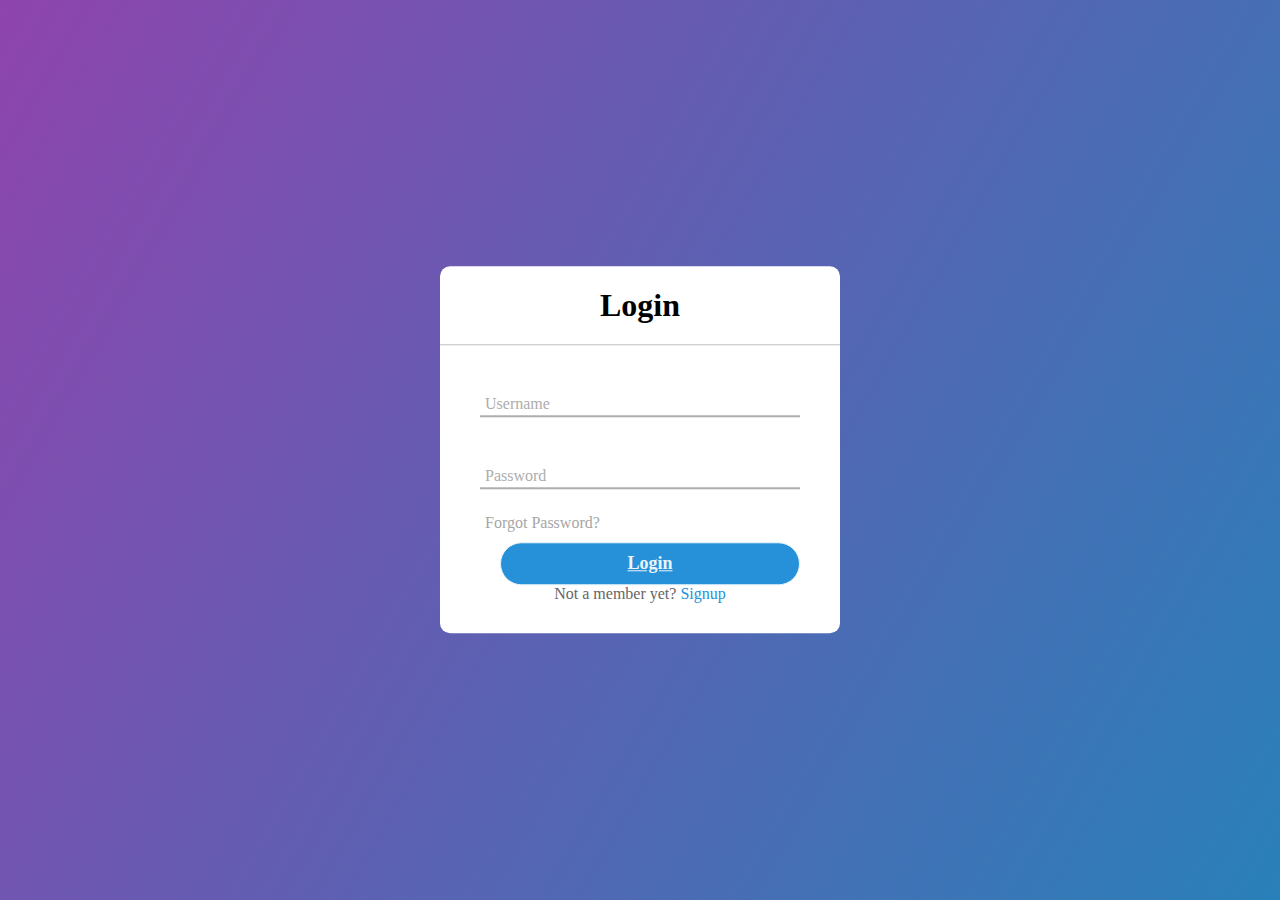
<file: index.html>
<!DOCTYPE html>

<html>
    <head>
        <title>Login Screen</title>
        <meta charset="UTF-8">
        <meta name="viewport" content="width=device-width, initial-scale=1.0">
        <link rel="stylesheet" href="style2.css">
    </head>
    <body>
        <div class="center">
            <h1>Login </h1>
                <form method="post">
                <div class="txt_field">
                <input type="text" required>
                <label>Username </label>
                </div>
                
                <div class="txt_field">
                <input type="password" required>
                <label>Password </label>
                </div>
                <div class="pass">Forgot Password?</div>
                <a href="home.html" button class="login" style="text-align:center;"> Login </button></a>
                <div class="signup_link">
                    Not a member yet? <a href="signup.html">Signup</a>
                </div>
            </form>
        </div>
    </body>
</html>
</file>
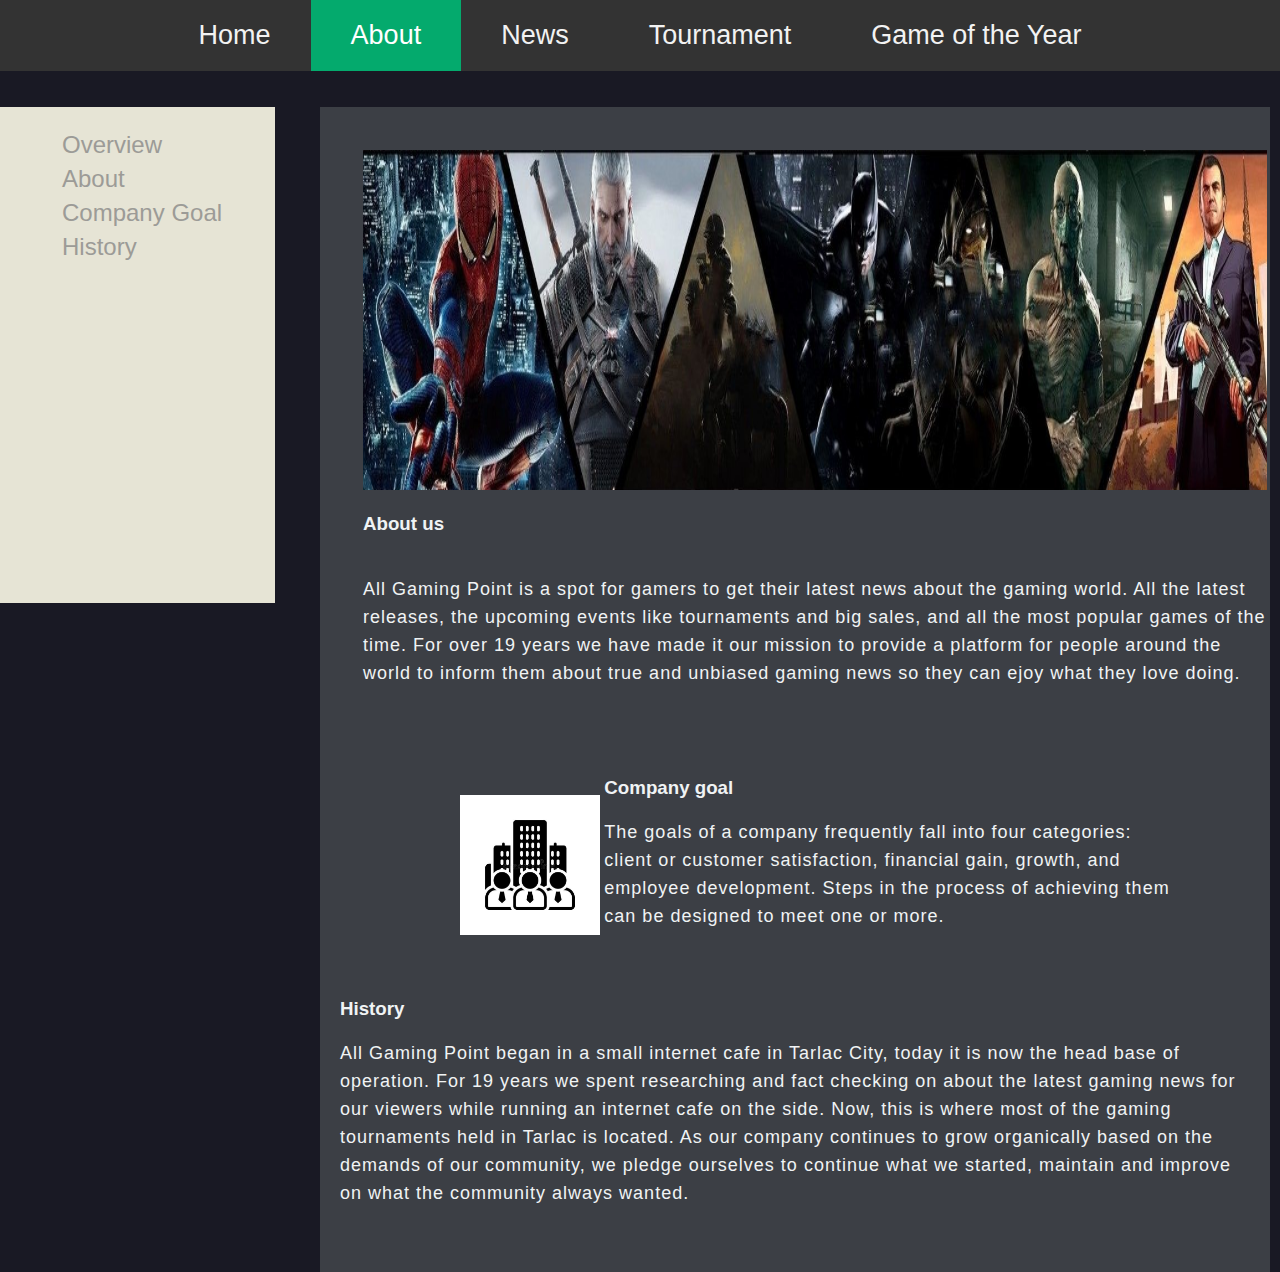
<file: about.html>
<!DOCTYPE html>
<html>
<head>
	<meta charset="utf-8">
	<meta name="viewport" content="width=device-width, initial-scale=1">
	<title></title>
	<script src="scripts.js"></script>
	<link rel="stylesheet" type="text/css" href="styles.css"/>
</head>
<body>
	<div class="topnav">
		<a href="home.html">Home</a>
		<a class="active" href="about.html">About</a>
		<a href="news.html">News</a>
		<a href="tournament.html">Tournament</a>
		<a href="gameoftheyear.html">Game of the Year</a>
	</div>
	<br/><br/>

				
			<div class="table1">
				<table>
					<tr><td><button onclick="btnallproducts()">Overview</button></td></tr>
					<tr><td><button onclick="btnbread()">About</button></td></tr>
					<tr><td><button onclick="btncakes()">Company Goal</button></td></tr>
					<tr><td><button onclick="btnnoodles()">History</button></td></tr>
				</table>
				</br>
			</div>
		<div class="sidecontent">	
			<div class="introduction" id="div1">
				<table>
					<tr><td><img src="resources/about/about.jpg" alt="SuperBackground"></td></tr>
					<tr><td><h3>About us</h3></td></tr>
					<tr><td><p>All Gaming Point is a spot for gamers to get their latest news about the gaming world. All the latest releases, the upcoming events like tournaments and big sales, and all the most popular games of the time. For over 19 years we have made it our mission to provide a platform for people around the world to inform them about true and unbiased gaming news so they can ejoy what they love doing.</p></td></tr>
				</table>			
			</div>
			<div class="goalsAndVission" id="div2">
				<table>
					<tr>
						<td>
							<img src="resources/about/goal.jpg" alt="SuperBackground">
						</td>
						<td><h3>Company goal</h3>
							<p>The goals of a company frequently fall into four categories:<br/>
							 client or customer satisfaction, financial gain, growth, and <br/>
							 employee development. Steps in the process of achieving them <br/>
							 can be designed to meet one or more.</p>
						


						</td>
					</tr>
				</table>

			</div>
			<div class="history" id="div3">
				<tr><td><h3>History</h3></td></tr>
				<tr><td><p>All Gaming Point began in a small internet cafe in Tarlac City, today it is now the head base of operation. For 19 years we spent researching and fact checking on about the latest gaming news for our viewers while running an internet cafe on the side. Now, this is where most of the gaming tournaments held in Tarlac is located. As our company continues to grow organically based on the demands of our community, we pledge ourselves to continue what we started, maintain and improve on what the community always wanted.</p></td></tr>

			</div>
		</div>


</body>
</html>
</file>
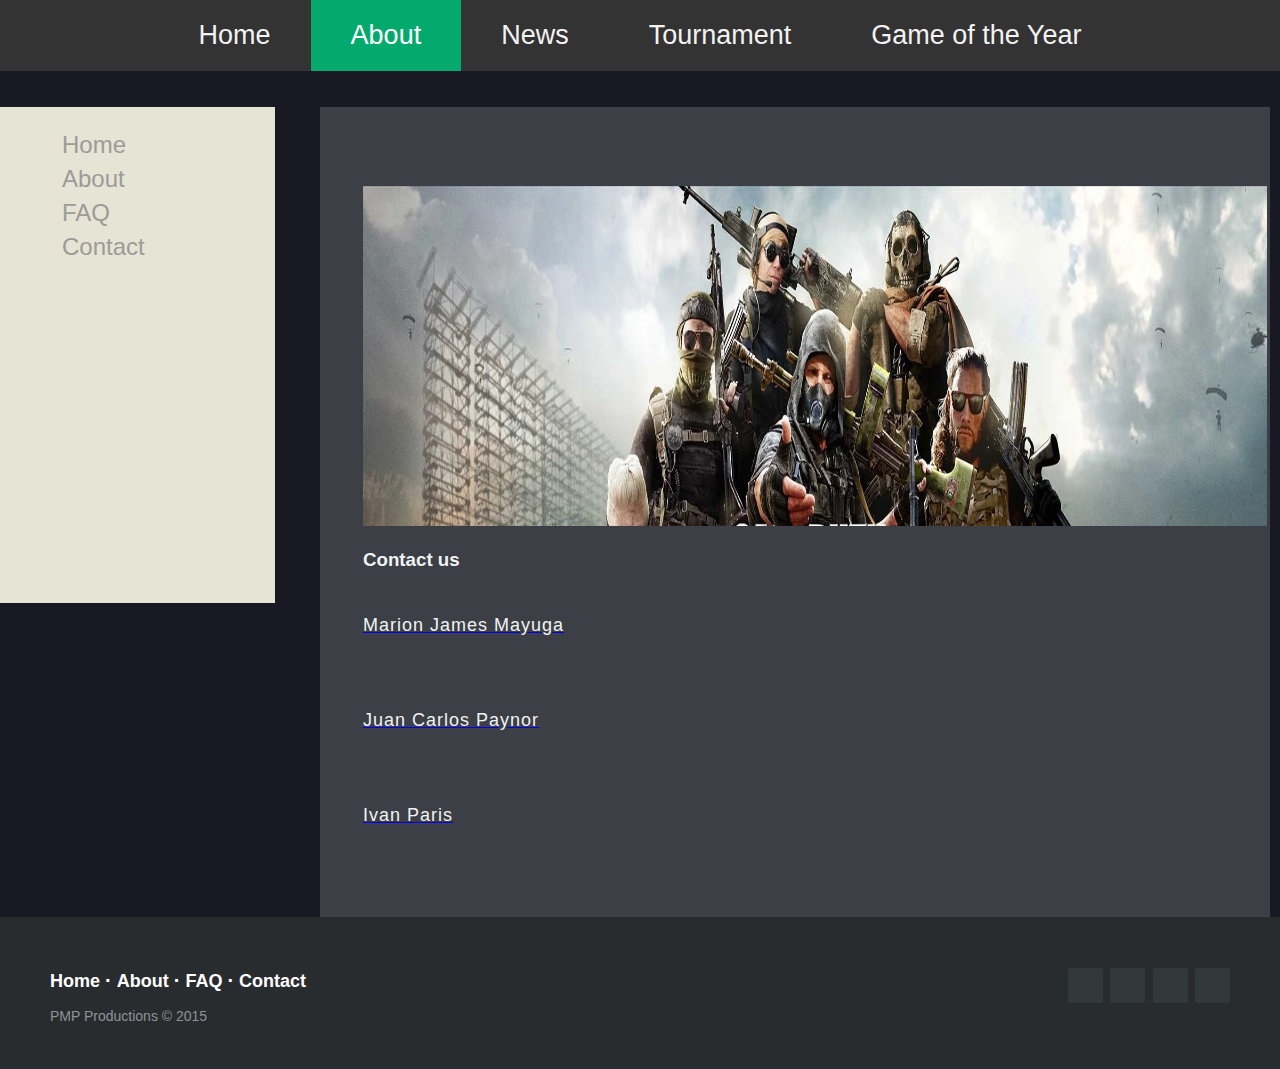
<file: contact.html>
<!DOCTYPE html>
<html>
<head>
	<meta charset="utf-8">
	<meta name="viewport" content="width=device-width, initial-scale=1">
	<title></title>
	<script src="scripts.js"></script>
	<link rel="stylesheet" type="text/css" href="styles.css"/>
</head>
<body>
	<div class="topnav">
		<a href="home.html">Home</a>
		<a class="active" href="about.html">About</a>
		<a href="news.html">News</a>
		<a href="tournament.html">Tournament</a>
		<a href="gameoftheyear.html">Game of the Year</a>
	</div>
	<br/><br/>

				
			<div class="table1">
				<table>
					<tr><td><a href="home.html"><button>Home</button></a></td></tr>
					<tr><td><a href="about.html"><button>About</button></a></td></tr>
					<tr><td><a href="FAQ.html"><button>FAQ</button></a></td></tr>
					<tr><td><a href="contact.html"><button>Contact</button></a></td></tr>
				</table>
				</br>
			</div>
		<div class="sidecontent">	
			<div class="introduction" id="div1">
				<table>
					<tr><td><img src="resources/about/contact.jpg" alt="SuperBackground"></td></tr>
					<tr><td><h3>Contact us</h3></td></tr>

				<tr><td><a href="https://www.facebook.com/mar.mygs.7"><p>Marion James Mayuga</p></tr></td></a>
				<br>

				<tr><td><a href="https://www.facebook.com/juancarlos.paynor.7"><p>Juan Carlos Paynor</p></tr></td></a>
				<br>
				<tr><td><a href="https://www.facebook.com/jovan2628"><p>Ivan Paris</p></tr></td></a>
	
					

				</table>			
			</div>
			
				</table>

			</div>
			
<footer class="footer-distributed">

			<div class="footer-right">

				<a href="#"><i class="fa fa-facebook"></i></a>
				<a href="#"><i class="fa fa-twitter"></i></a>
				<a href="#"><i class="fa fa-linkedin"></i></a>
				<a href="#"><i class="fa fa-github"></i></a>

			</div>

			<div class="footer-left">

				<p class="footer-links">
					<a class="link-1" href="home.html">Home</a>

					<a href="about.html">About</a>

					<a href="FAQ.html">FAQ</a>

					<a href="contact.html">Contact</a>
				</p>

				<p>PMP Productions &copy; 2015</p>
			</div>

		</footer>

</body>
</html>
</file>
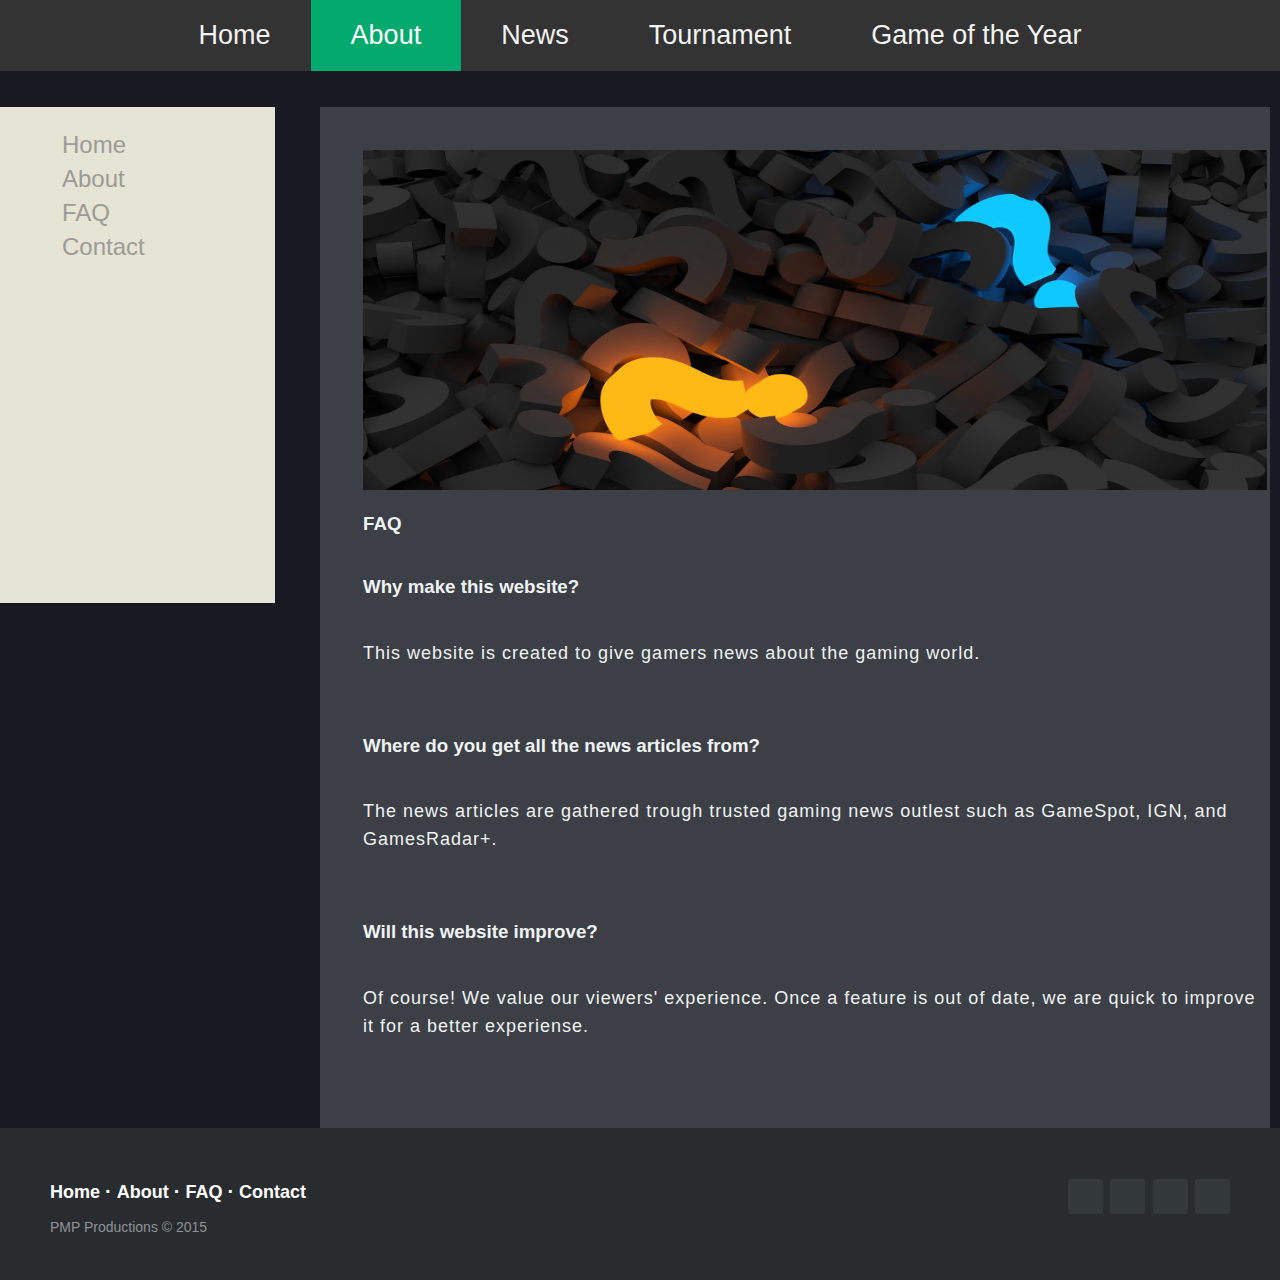
<file: FAQ.html>
<!DOCTYPE html>
<html>
<head>
	<meta charset="utf-8">
	<meta name="viewport" content="width=device-width, initial-scale=1">
	<title></title>
	<script src="scripts.js"></script>
	<link rel="stylesheet" type="text/css" href="styles.css"/>
</head>
<body>
	<div class="topnav">
		<a href="index.html">Home</a>
		<a class="active" href="about.html">About</a>
		<a href="news.html">News</a>
		<a href="tournament.html">Tournament</a>
		<a href="gameoftheyear.html">Game of the Year</a>
	</div>
	<br/><br/>

				
			<div class="table1">
				<table>
					<tr><td><a href="index.html"><button>Home</button></a></td></tr>
					<tr><td><a href="about.html"><button>About</button></a></td></tr>
					<tr><td><a href="FAQ.html"><button>FAQ</button></a></td></tr>
					<tr><td><a href="contact.html"><button>Contact</button></a></td></tr>
				</table>
				</br>
			</div>
		<div class="sidecontent">	
			<div class="introduction" id="div1">
				<table>
					<tr><td><img src="resources/about/faq.jpg" alt="SuperBackground"></td></tr>
					<tr><td><h3>FAQ</h3></td></tr>

					<tr><td><h3>Why make this website?</h3></td></tr>
	
					<tr><td><p>This website is created to give gamers news about the gaming world.</p></td></tr>

					<tr><td><h3>Where do you get all the news articles from?</h3></td></tr>
	
					<tr><td><p>The news articles are gathered trough trusted gaming news outlest such as GameSpot, IGN, and GamesRadar+. </p></td></tr>

					<tr><td><h3>Will this website improve?</h3></td></tr>
	
					<tr><td><p>Of course! We value our viewers' experience. Once a feature is out of date, we are quick to improve it for a better experiense.</p></td></tr>

					

				</table>			
			</div>
			
				</table>

			</div>
			
<footer class="footer-distributed">

			<div class="footer-right">

				<a href="#"><i class="fa fa-facebook"></i></a>
				<a href="#"><i class="fa fa-twitter"></i></a>
				<a href="#"><i class="fa fa-linkedin"></i></a>
				<a href="#"><i class="fa fa-github"></i></a>

			</div>

			<div class="footer-left">

				<p class="footer-links">
					
					<a class="link-1" href="index.html">Home</a>

					<a href="about.html">About</a>

					<a href="FAQ.html">FAQ</a>

					<a href="contact.html">Contact</a>
				</p>

				<p>PMP Productions &copy; 2015</p>
			</div>

		</footer>

</body>
</html>
</file>
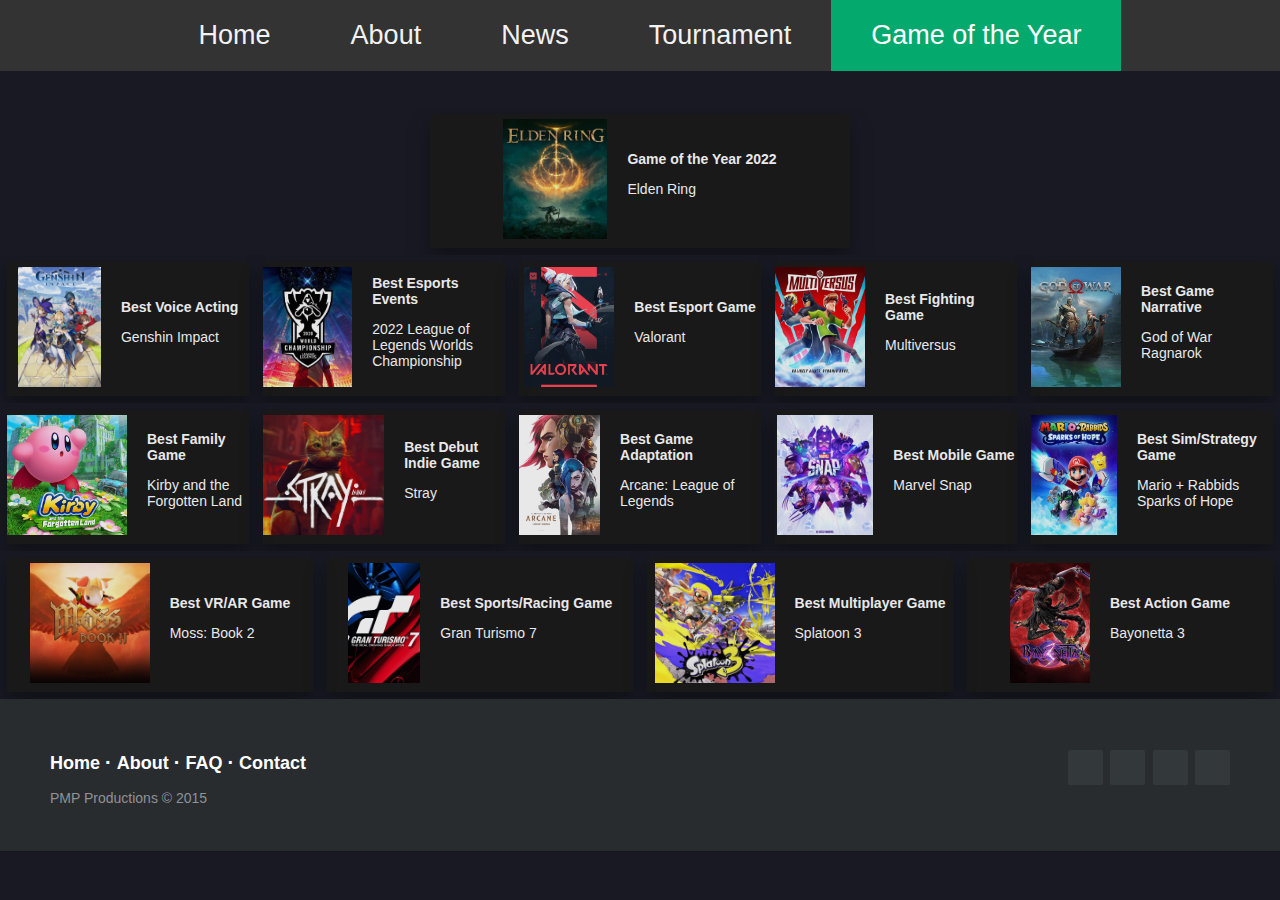
<file: gameoftheyear.html>
<!DOCTYPE html>
<html>
<head>
	<meta charset="utf-8">
	<meta name="viewport" content="width=device-width, initial-scale=1">
	<title></title>
	<script src="scripts.js"></script>
	<link rel="stylesheet" type="text/css" href="styles.css"/>
</head>
<body>
	<div class="topnav">
		<a href="home.html">Home</a>
		<a href="about.html">About</a>
		<a href="news.html">News</a>
		<a href="tournament.html">Tournament</a>
		<a class="active" href="gameoftheyear.html">Game of the Year</a>
	</div>
	<br/><br/>
	<div class="grid-container"> 
		<div class="grid-news-item">
			<a href="https://en.bandainamcoent.eu/elden-ring/elden-ring"> <img src="resources/game of the year/Elden Ring.jpg" alt="SuperBackground"></a>
			<div class="newstext">
				<b>Game of the Year 2022</b>
				<p>Elden Ring</p>
			</div>
		</div>
		
	</div>
        
        <div class="grid-container">
            <div class="grid-news-item">
			<a href="https://genshin.hoyoverse.com/en/"><img src="resources/game of the year/Genshin Impact.jpg" alt="SuperBackground"></a>
			<div class="newstext">
				<b>Best Voice Acting</b>
				<p>Genshin Impact</p>
			</div>
		</div>
		<div class="grid-news-item">
			<a href="https://www.leagueoflegends.com/en-us/news/tags/worlds2022/"><img src="resources/game of the year/worlds.jpg" alt="SuperBackground"></a>
			<div class="newstext">
				<b>Best Esports Events</b>
				<p>2022 League of Legends Worlds Championship</p>
			</div>
		</div>
		<div class="grid-news-item">
			<a href="https://playvalorant.com/en-us/"><img src="resources/game of the year/valorant.png" alt="SuperBackground"></a>
			<div class="newstext">
				<b>Best Esport Game</b>
				<p>Valorant</p>
			</div>
		</div>
                <div class="grid-news-item">
			<a href="https://multiversus.com/en"><img src="resources/game of the year/Multiversus.jpg" alt="SuperBackground"></a>
			<div class="newstext">
				<b>Best Fighting Game</b>
				<p>Multiversus</p>
			</div>
		</div>
                <div class="grid-news-item">
			<a href="https://www.playstation.com/en-ph/games/god-of-war-ragnarok/"><img src="resources/game of the year/Ragnarok.jpg" alt="SuperBackground">
			<div class="newstext"></a>
				<b>Best Game Narrative</b>
				<p>God of War Ragnarok</p>
			</div>
		</div>

        </div>

        <div class="grid-container">
            <div class="grid-news-item">
			<a href="https://kirbyandtheforgottenland.nintendo.com/"><img src="resources/game of the year/kirby.jpg" alt="SuperBackground"></a>
			<div class="newstext">
				<b>Best Family Game</b>
				<p>Kirby and the Forgotten Land</p>
			</div>
		</div>
                <div class="grid-news-item">
			<a href="https://stray.game/"><img src="resources/game of the year/Stray.jpg" alt="SuperBackground"></a>
			<div class="newstext">
				<b>Best Debut Indie Game</b>
				<p>Stray</p>
			</div>
		</div>
                <div class="grid-news-item">
			<a href="https://arcane.com/en-sg/"><img src="resources/game of the year/Arcane.jpg" alt="SuperBackground"></a>
			<div class="newstext">
				<b>Best Game Adaptation</b>
				<p>Arcane: League of Legends</p>
			</div>
		</div>
            
                <div class="grid-news-item">
			<a href="https://www.marvelsnap.com/"><img src="resources/game of the year/Marvel Snap.png" alt="SuperBackground"></a>
			<div class="newstext">
				<b>Best Mobile Game</b>
				<p>Marvel Snap</p>
			</div>
		</div>
                <div class="grid-news-item">
			<a href="https://www.ubisoft.com/en-gb/game/mario-rabbids/sparks-of-hope"><img src="resources/game of the year/Mario.jpg" alt="SuperBackground"></a>
			<div class="newstext">
				<b>Best Sim/Strategy Game</b>
				<p>Mario + Rabbids Sparks of Hope</p>
			</div>
                </div>
    </div>

        <div class="grid-container">

                <div class="grid-news-item">
			<a href="https://www.polyarcgames.com/"><img src="resources/game of the year/Moss Book 2.jpg" alt="SuperBackground">
			<div class="newstext"></a>
				<b>Best VR/AR Game</b>
				<p>Moss: Book 2</p>
			</div>
		</div>
                <div class="grid-news-item">
			<a href="https://www.gran-turismo.com/us/"><img src="resources/game of the year/Gran Turismo 7.jpg" alt="SuperBackground"></a>
			<div class="newstext">
				<b>Best Sports/Racing Game</b>
				<p>Gran Turismo 7</p>
			</div>
		</div>
            
                <div class="grid-news-item">
			<a href="https://splatoon.nintendo.com/"><img src="resources/game of the year/Splatoon.jpg" alt="SuperBackground"></a>
			<div class="newstext"> 
				<b>Best Multiplayer Game</b>
				<p>Splatoon 3</p>
			</div>
		</div>
                <div class="grid-news-item">
			<a href="https://www.platinumgames.com/"><img src="resources/game of the year/Bayonetta.jpg" alt="SuperBackground"></a>
			<div class="newstext">
				<b>Best Action Game</b>
				<p>Bayonetta 3</p>
			</div>
		</div>
    </div>




	<footer class="footer-distributed">

			<div class="footer-right">

				<a href="#"><i class="fa fa-facebook"></i></a>
				<a href="#"><i class="fa fa-twitter"></i></a>
				<a href="#"><i class="fa fa-linkedin"></i></a>
				<a href="#"><i class="fa fa-github"></i></a>

			</div>

			<div class="footer-left">

				<p class="footer-links">
					<a class="link-1" href="home.html">Home</a>
	
					<a href="about.html">About</a>

					<a href="FAQ.html">FAQ</a>

					<a href="contact.html">Contact</a>
				</p>

				<p>PMP Productions &copy; 2015</p>
			</div>

		</footer>
</body>
</html>
</file>
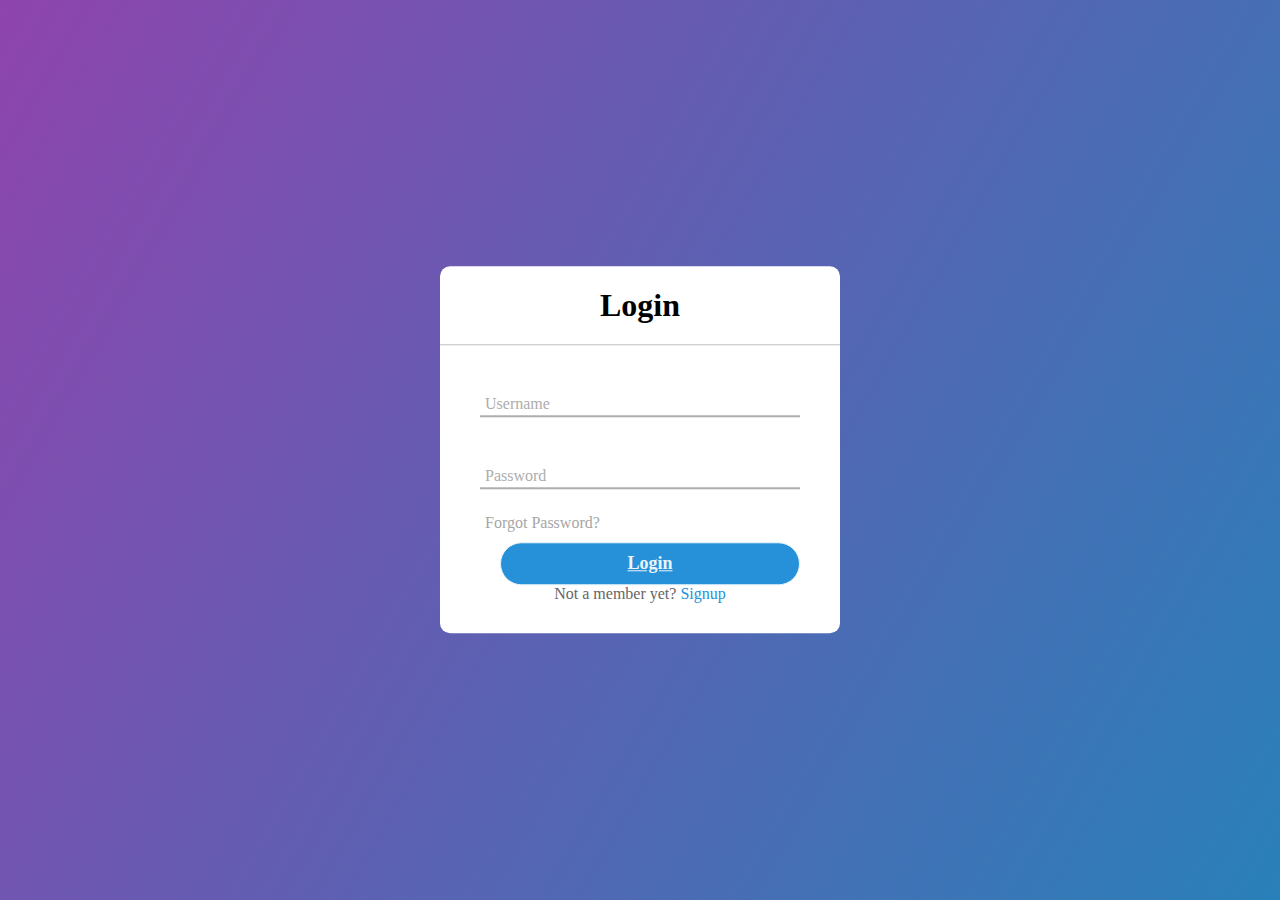
<file: login.html>
<!DOCTYPE html>

<html>
    <head>
        <title>Login Screen</title>
        <meta charset="UTF-8">
        <meta name="viewport" content="width=device-width, initial-scale=1.0">
        <link rel="stylesheet" href="style2.css">
    </head>
    <body>
        <div class="center">
            <h1>Login </h1>
                <form method="post">
                <div class="txt_field">
                <input type="text" required>
                <label>Username </label>
                </div>
                
                <div class="txt_field">
                <input type="password" required>
                <label>Password </label>
                </div>
                <div class="pass">Forgot Password?</div>
                <a href="index.html" button class="login" style="text-align:center;"> Login </button></a>
                <div class="signup_link">
                    Not a member yet? <a href="signup.html">Signup</a>
                </div>
            </form>
        </div>
    </body>
</html>
</file>
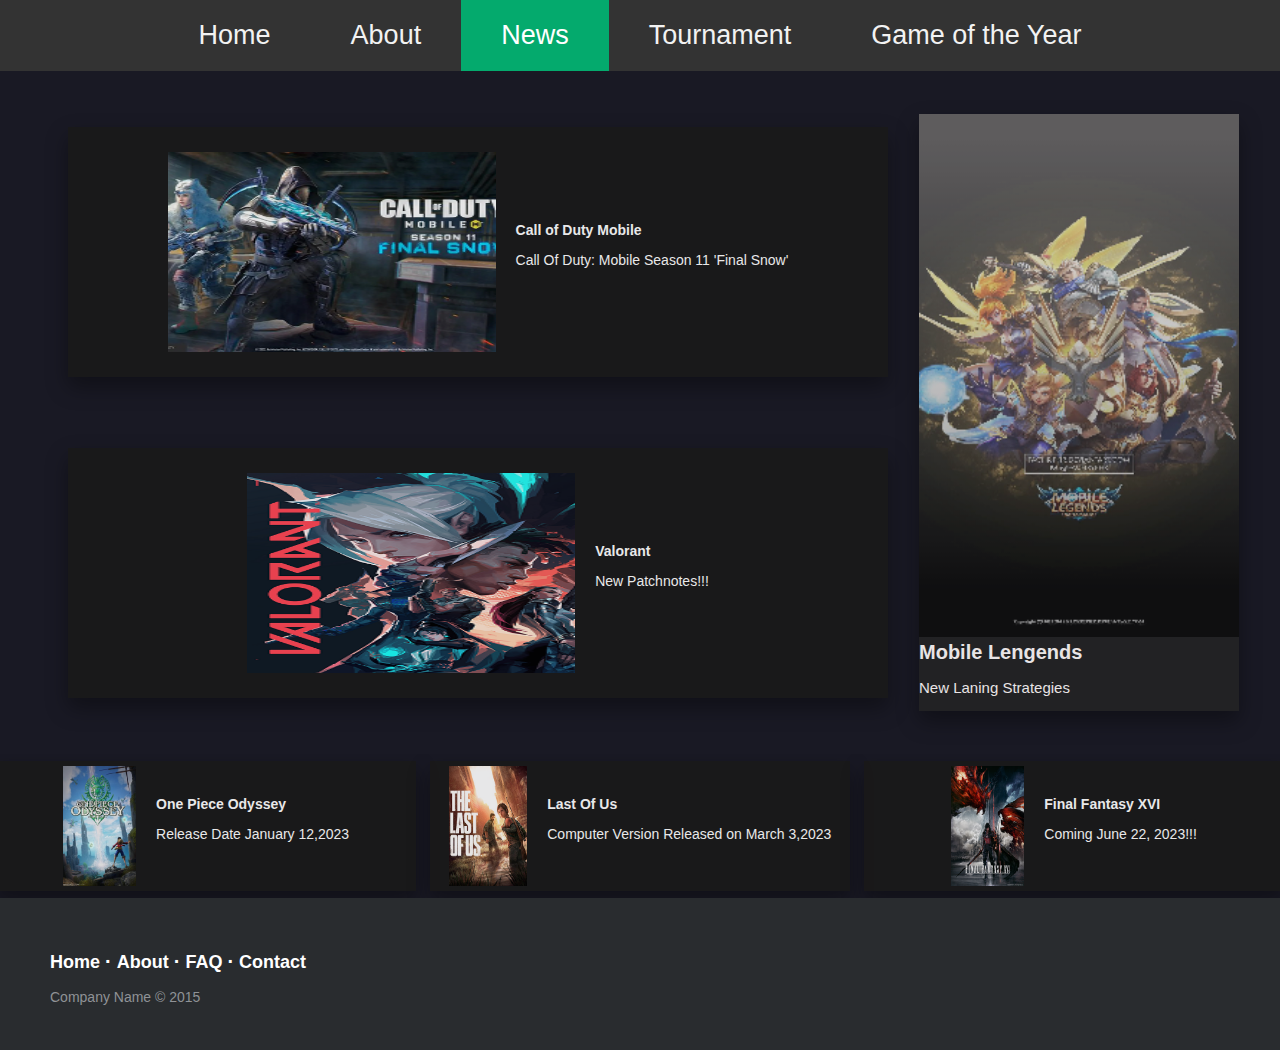
<file: news.html>
<!DOCTYPE html>
<html>
<head>
	<meta charset="utf-8">
	<meta name="viewport" content="width=device-width, initial-scale=1">
	<title></title>
	<script src="scripts.js"></script>
	<link rel="stylesheet" type="text/css" href="styles.css"/>
</head>
<body>
	<div class="topnav">
		<a href="home.html">Home</a>
		<a href="about.html">About</a>
		<a class="active" href="news.html">News</a>
		<a href="tournament.html">Tournament</a>
		<a href="gameoftheyear.html">Game of the Year</a>
	</div>
	<table>
		<tr>
			<td>
				<a href="https://www.republicworld.com/technology-news/gaming/call-of-duty-mobile-season-11-final-snow-releasing-on-this-date-heres-what-to-expect.html">
				<div class="grid-news2-item">
				<img src="resources/homepage/x.png" alt="SuperBackground">
					<div class="newstext">
						<b>Call of Duty Mobile</b>
						<p>Call Of Duty: Mobile Season 11 'Final Snow'</p>
					</div>
				</div>
				</a>
			</td>
			<td rowspan="2">
				<a href="https://www.youtube.com/watch?v=I3DFYNZ2UDk">
				<div class="grid-item">
					<img src="resources/homepage/ML2.png" alt="SuperBackground">
					<b>Mobile Lengends</b>
					<p>New Laning Strategies</p>
				</div>
			</a>
			</td>
		</tr>
		<tr>
			<td>
				<a href="https://playvalorant.com/en-gb/news/game-updates/valorant-patch-notes-4-04/">
				<div class="grid-news2-item">
				<img src="resources/homepage/Valo1.png" alt="SuperBackground">
					<div class="newstext">
						<b>Valorant</b>
						<p>New Patchnotes!!!</p>
					</div>
				</div>
			</a>
			</td>
		</tr>
	</table>

	<div class="grid-container">
		<a href="https://www.bandainamcoent.com/games/one-piece-odyssey">
		<div class="grid-news-item">
			<img src="resources/homepage/OP.png" alt="SuperBackground">
			<div class="newstext">
				<b>One Piece Odyssey</b>
				<p>Release Date January 12,2023</p>
			</div>
		</div>
		</a>
		<a href="https://www.gematsu.com/2022/06/the-last-of-us-part-i-announced-for-ps5-pc">
		<div class="grid-news-item">
			<img src="resources/homepage/Last.png" alt="SuperBackground">
			<div class="newstext">
				<b>Last Of Us</b>
				<p>Computer Version Released on March 3,2023</p>
			</div>
		</div>
	</a>
	<a href="https://www.gamespot.com/games/final-fantasy-xvi/">
		<div class="grid-news-item">
			<img src="resources/homepage/Fantasy.png" alt="SuperBackground">
			<div class="newstext">
				<b>Final Fantasy XVI</b>
				<p>Coming June 22, 2023!!!</p>
			</div>
		</div>
	</div>
</a>

	<footer class="footer-distributed">

			<div class="footer-right">


			</div>

			<div class="footer-left">

				<p class="footer-links">
					<a class="link-1" href="home.html">Home</a>

					<a href="about.html">About</a>

					<a href="FAQ.html">FAQ</a>

					<a href="contact.html">Contact</a>
				</p>

				<p>Company Name &copy; 2015</p>
			</div>

		</footer>
</body>
</html>
</file>
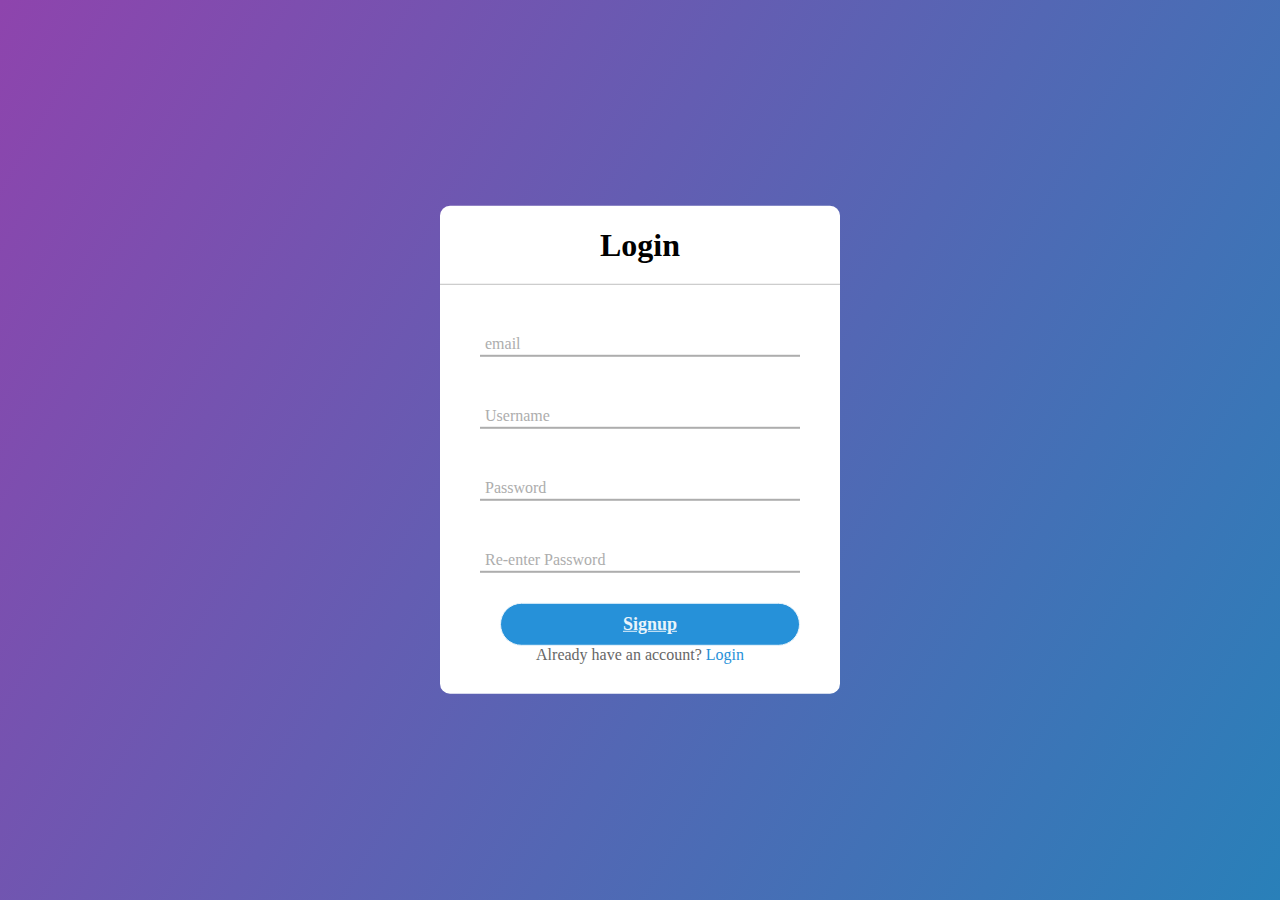
<file: signup.html>
<!DOCTYPE html>

<html>
    <head>
        <title>Login Screen</title>
        <meta charset="UTF-8">
        <meta name="viewport" content="width=device-width, initial-scale=1.0">
        <link rel="stylesheet" href="style2.css">
    </head>
    <body>
        <div class="center">
            <h1>Login </h1>
                <form method="post">

		<div class="txt_field">
                <input type="text" required>
                <label>email </label>
                </div>

                <div class="txt_field">
                <input type="text" required>
                <label>Username</label>
                </div>

                <div class="txt_field">
                <input type="password" required>
                <label>Password</label>
                </div>

		<div class="txt_field">
                <input type="password" required>
                <label>Re-enter Password</label>
                </div>

                <a href="index.html" button class="login" style="text-align:center;"> Signup </button></a>
                <div class="signup_link">
               Already have an account? <a href="login.html"> Login  </a>
                </div>
            </form>
        </div>
    </body>
</html>
</file>
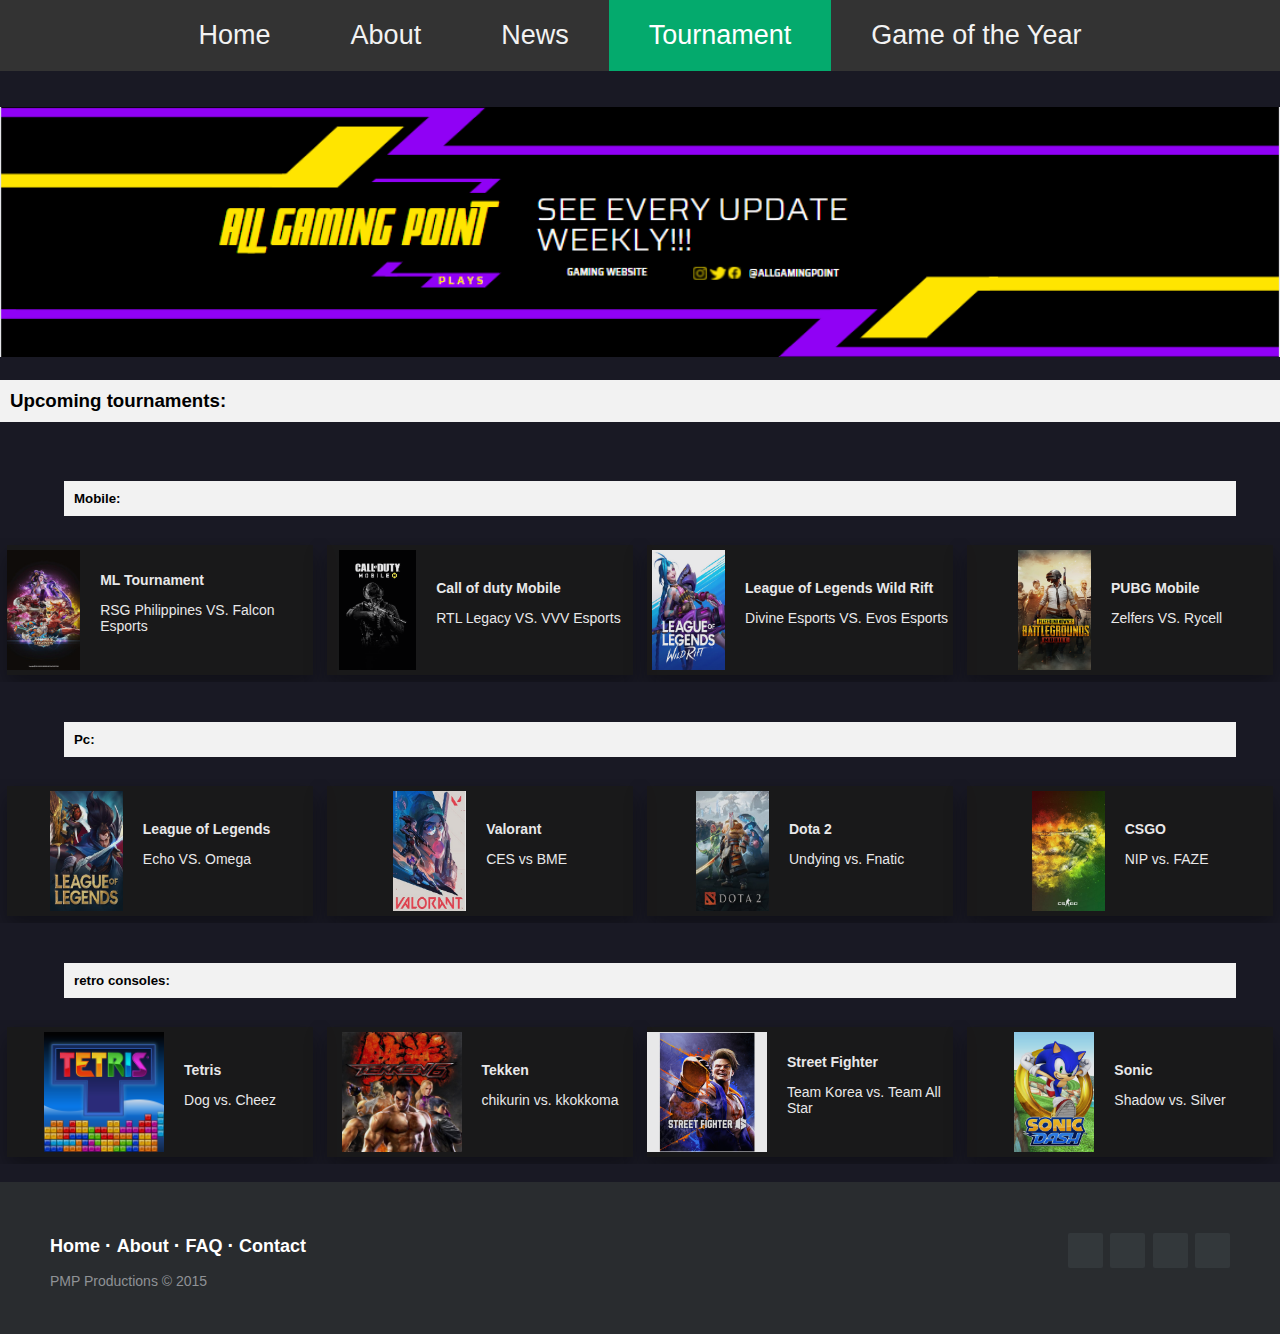
<file: tournament.html>
<!DOCTYPE html>
<html>
<head>
	<meta charset="utf-8">
	<meta name="viewport" content="width=device-width, initial-scale=1">
	<title></title>
	<script src="scripts.js"></script>
	<link rel="stylesheet" type="text/css" href="styles.css"/>
</head>
<body>
	<div class="topnav">
		<a href="home.html">Home</a>
		<a href="about.html">About</a>
		<a href="news.html">News</a>
		<a class="active" href="tournament.html">Tournament</a>
		<a href="gameoftheyear.html">Game of the Year</a>
	</div>
	<br/><br/>
	<img style="width: 100%; height: 250px;" src="resources/tournament/scenery.png" alt="upcoming tournaments">

	<h3 style="padding: 10px; width: 100%;background-color: #f2f2f2;">Upcoming tournaments:</h3>
	<br/>
	<h5 style="padding: 10px; width: 90%;background-color: #f2f2f2;margin-left:5%; margin-right: 5%;">Mobile:</h5>
	<div class="grid-container"> 
		<div class="grid-news-item">
			<img src="resources/homepage/A2.png" alt="SuperBackground">
			<div class="newstext">
				<b>ML Tournament</b>
				<p>RSG Philippines VS. Falcon Esports</p>
			</div>
		</div>
		<div class="grid-news-item">
			<img src="resources/homepage/1.png" alt="SuperBackground">
			<div class="newstext">
				<b>Call of duty Mobile</b>
				<p>RTL Legacy VS. VVV Esports</p>
			</div>
		</div>
		<div class="grid-news-item">
			<img src="resources/homepage/A.png" alt="SuperBackground">
			<div class="newstext">
				<b>League of Legends Wild Rift</b>
				<p>Divine Esports VS. Evos Esports</p>
			</div>
		</div>
		<div class="grid-news-item">
			<img src="resources/homepage/J.png" alt="SuperBackground">
			<div class="newstext">
				<b>PUBG Mobile</b>
				<p>Zelfers VS. Rycell</p>
			</div>
		</div>
	</div>
	<br/>
	<h5 style="padding: 10px; width: 90%;background-color: #f2f2f2;margin-left:5%; margin-right: 5%;">Pc:</h5>
	<div class="grid-container"> 
		<div class="grid-news-item">
			<img src="resources/homepage/E.png" alt="SuperBackground">
			<div class="newstext">
				<b>League of Legends</b>
				<p>Echo VS. Omega</p>
			</div>
		</div>
		<div class="grid-news-item">
			<img src="resources/homepage/B.png" alt="SuperBackground">
			<div class="newstext">
				<b>Valorant</b>
				<p>CES vs BME</p>
			</div>
		</div>
		<div class="grid-news-item">
			<img src="resources/homepage/C.png" alt="SuperBackground">
			<div class="newstext">
				<b>Dota 2</b>
				<p>Undying vs. Fnatic</p>
			</div>
		</div>
		<div class="grid-news-item">
			<img src="resources/homepage/I.png" alt="SuperBackground">
			<div class="newstext">
				<b>CSGO</b>
				<p>NIP vs. FAZE</p>
			</div>
		</div>
	</div>
	<br/>
	<h5 style="padding: 10px; width: 90%;background-color: #f2f2f2;margin-left:5%; margin-right: 5%;">retro consoles:</h5>
	<div class="grid-container"> 
		<div class="grid-news-item">
			<img src="resources/homepage/3.png" alt="SuperBackground">
			<div class="newstext">
				<b>Tetris</b>
				<p>Dog vs. Cheez</p>
			</div>
		</div>
		<div class="grid-news-item">
			<img src="resources/homepage/4.png" alt="SuperBackground">
			<div class="newstext">
				<b>Tekken</b>
				<p>chikurin vs. kkokkoma</p>
			</div>
		</div>
		<div class="grid-news-item">
			<img src="resources/homepage/5.png" alt="SuperBackground">
			<div class="newstext">
				<b>Street Fighter</b>
				<p>Team Korea vs. Team All Star</p>
			</div>
		</div> 
		<div class="grid-news-item">
			<img src="resources/homepage/6.png" alt="SuperBackground">
			<div class="newstext">
				<b>Sonic</b>
				<p>Shadow vs. Silver</p>
			</div>
		</div>
	</div>
	<br/>








	<footer class="footer-distributed">

			<div class="footer-right">

				<a href="#"><i class="fa fa-facebook"></i></a>
				<a href="#"><i class="fa fa-twitter"></i></a>
				<a href="#"><i class="fa fa-linkedin"></i></a>
				<a href="#"><i class="fa fa-github"></i></a>

			</div>

			<div class="footer-left">

				<p class="footer-links">
					<a class="link-1" href="home.html">Home</a>

					<a href="about.html">About</a>

					<a href="FAQ.html">FAQ</a>

					<a href="contact.html">Contact</a>
				</p>

				<p>PMP Productions &copy; 2015</p>
			</div>

		</footer>
</body>
</html>
</file>
<file: style2.css>
body
{
    margin:0;
    padding:0;
    font-family: Verdana;
    background: linear-gradient(120deg,#8e44ad,#2980b9);
    height: 100vh;
    overflow: hidden;
}

.center
{
    position: absolute;
    top: 50%;
    left: 50%;
    transform: translate(-50%, -50%);
    width: 400px;
    background: white;
    border-radius: 10px;
}

.center h1
{
    text-align: center;
    padding: 0 0 20px 0;
    border-bottom: 1px solid silver;
}

.center form
{
    padding: 0 40px;
    box-sizing: border-box;
}

form .txt_field
{
    position: relative;
    border-bottom: 2px solid #adadad;
    margin: 30px 0;
}

.txt_field input
{
    width: 100%;
    padding: 0 5px;
    height: 40px;
    font-size: 16px;
    border: none;
    background: none;
    outline: none;    
}

.txt_field label
{
    position: absolute;
    top: 50%;
    left: 5px;
    color: #adadad;
    transform: translateY (-50%);
    pointer-events: none;
    transition: .5s;
    
}

.txt_field span::before
{
    content:'';
    position: absolute;
    top: 40px;
    left: 0;
    width: 0%;
    height: 2px;
    background: #2691d9; 
    transition: .5s;
}

.txt_field input:focus ~ label,
.txt_field input:valid ~ label
{
    top: -5px;
    color: #2691d9;
}

.txt_field input:focus ~ span::before,
.txt_field input:valid ~ span::before
{
    width: 100%;
}

.pass
{
    margin: -5px 0 10px 5px;
    color: #a6a6a6;
    cursor: pointer;
}

.pass:hover
{
    text-decoration: underline;
}

.login
{
    float: right;
    width: 250px;
    height: 50%;
    border: 1px solid;
    padding: 10px 24px;
    background: #2691d9;
    border-radius: 25px;
    font-size: 18px;
    color: #e9f4fb;
    font-weight: 700;
    cursor: pointer;
    outline: none;
}

.login:hover
{
    border-color: #2691d9;
    transition: .5s;
}

.signup_link
{
    margin: 30px 0;
    text-align: center;
    font-size: 16px;
    color: #666666;
}

.signup_link a
{
    text-decoration: none;
    color: #2691d9;
}

.signup_link a:hover
{
    text-decoration: underline;
}
</file>
<file: styles.css>
body{
	margin: 0;
	background-color: #191924;
  font-family: Arial, Helvetica, sans-serif;
}
table{
  width: 100%;
  margin: 20px;
  display: flex;
  justify-content: center;

}
.log{
  float:right;
margin-top: 20px;
  background-color:#f2222c;
  color: white;
  padding: 5px;
  position: absolute;
  top: 0;
  z-index: 1500;

}
.tittleBG {
  position: relative;
  text-align: center;
  color: white;

}
.tittleBG img {
	width:100%;
	height: 565px;
	margin: 0;
}

/* Top left text */
.mainTittle {
  position: absolute;
  top: 40%;
  left: 10%;
  color: white;
   font-family: "Audiowide", sans-serif;
   font-size: 22px;
   background: -webkit-linear-gradient(#eee, #333);
  -webkit-background-clip: text;
  -webkit-text-fill-color: transparent;
}

/* Bottom left text */
.bottomTittle {
  position: absolute;
  top: 50%;
  left: 13%;
  color: white;

}
/* Add a black background color to the top navigation */
.topnav {
  background-color: #333;
  overflow: hidden;
  display: flex;
  justify-content: center;
  position: -webkit-sticky;
  position: sticky;
  top: 0;
  z-index: 1000;
}

/* Style the links inside the navigation bar */
.topnav a {
  float: left;
  color: #f2f2f2;
  text-align: center;
  padding: 20px 40px;
  text-decoration: none;
  font-size: 27px;
}

/* Change the color of links on hover */
.topnav a:hover {
  background-color: #ddd;
  color: black;
}

/* Add a color to the active/current link */
.topnav a.active {
  background-color: #04AA6D;
  color: white;
}
.grid-container {
  overflow: hidden;
  display: flex;
  justify-content: center;

}
.grid-item {
  float:left;
  background-color: #1a1919;
  opacity: 90%;
  box-shadow: rgba(0, 0, 0, 0.35) 0px 10px 20px;
  background-image: linear-gradient(#fffafa 4%, #242424 80%);
  margin: 20px;
  width: 320px;
}
.grid-news-item {
  float:left;
  background-color: #1a1919;
  opacity: 90%;
  box-shadow: rgba(0, 0, 0, 0.35) 0px 10px 20px;
  background-image: #242424;
  margin: 7px;
  width: 420px;
  display: flex;
  align-items: center;
  justify-content: center
}.grid-news2-item {
  float:left;
  background-color: #1a1919;
  opacity: 90%;
  box-shadow: rgba(0, 0, 0, 0.35) 0px 10px 20px;
  background-image: #242424;
  margin: 7px;
  width: 820px;
  height: 250px;
  display: flex;
  align-items: center;
  justify-content: center
}
.grid-news2-item img{
  flex-basis: 40%;
  width: 320px;
  height:200px;
  padding-top: 5px;
  padding-bottom: 5px;
}
.grid-item img{
	width: 100%;
	opacity: 60%;
}
.grid-news-item img{
	flex-basis: 40%
	width: 100%;
	height:120px;
	padding-top: 5px;
	padding-bottom: 5px;
}
.newstext {
  font-size: 14px;
  padding-left: 20px;
  color: white;
}
.grid-item b{
	font-size: 20px;
	color: #fffafa;
}
.grid-item p{
	font-size: 15px;
	color: #fffafa;
}

.footer-distributed {
  background-color: #292c2f;
  box-shadow: 0 1px 1px 0 rgba(0, 0, 0, 0.12);
  box-sizing: border-box;
  width: 100%;
  text-align: left;
  font: normal 16px sans-serif;
  padding: 45px 50px;
  top: 0;
  z-index: 10000;
}

.footer-distributed .footer-left p {
  color: #8f9296;
  font-size: 14px;
  margin: 0;
}
/* Footer links */

.footer-distributed p.footer-links {
  font-size: 18px;
  font-weight: bold;
  color: #ffffff;
  margin: 0 0 10px;
  padding: 0;
  transition: ease .25s;
}

.footer-distributed p.footer-links a {
  display: inline-block;
  line-height: 1.8;
  text-decoration: none;
  color: inherit;
  transition: ease .25s;
}

.footer-distributed .footer-links a:before {
  content: "·";
  font-size: 20px;
  left: 0;
  color: #fff;
  display: inline-block;
  padding-right: 5px;
}

.footer-distributed .footer-links .link-1:before {
  content: none;
}

.footer-distributed .footer-right {
  float: right;
  margin-top: 6px;
  max-width: 180px;
}

.footer-distributed .footer-right a {
  display: inline-block;
  width: 35px;
  height: 35px;
  background-color: #33383b;
  border-radius: 2px;
  font-size: 20px;
  color: #ffffff;
  text-align: center;
  line-height: 35px;
  margin-left: 3px;
  transition:all .25s;
}

.footer-distributed .footer-right a:hover{
  transform:scale(1.1); 
  -webkit-transform:scale(1.1);
}

.footer-distributed p.footer-links a:hover{
  text-decoration:underline;
}

/* Media Queries */

@media (max-width: 600px) {
  .footer-distributed .footer-left, .footer-distributed .footer-right {
    text-align: center;
  }
  .footer-distributed .footer-right {
    float: none;
    margin: 0 auto 20px;
  }
  .footer-distributed .footer-left p.footer-links {
    line-height: 1.8;
  }
}

  .table1{
    float: left;
    border: 0px; 
    background-color:#e6e4d5;
    position: fixed;
    padding-bottom: 300px;
  }
  .table1 button,.table1 td{
    width: 220px;
    height: 5%;
    padding-left: 10px;
    text-align: left;
    background-color: #e6e4d5;
    border: 0px;
    color: #9c9b97;
    font-size: 18pt;
  }

  .table1 button:hover {background-color:white;
    color:black;}

  .introduction .goalsAndVission .history .socialMedia{
    float: right;
    border: 0px; 
    background-color: grey;
    width: 75%;
  }
  .introduction img{
    width: 100%;
    height: 340px;
    float: right;
  }
  .introduction h3 p{
    float: right;
    color: white;
  }
  .sidecontent{
    margin-left: 25%;
    padding: 20px;
    background-color: #3c3f45;
    margin-right: 10px;
  }
  .goalsAndVission{
    width: 100%;
}
.goalsAndVission img{
    width: 100%;
    height: 140px;

}
.goalsAndVission h3 p{
    width: 30%;
    margin-left: 10px;
}

.introduction{
	color: #F0F3F4;
}

.introduction p{
	color: #F0F3F4;
	letter-spacing: 1px;
	line-height: 28px;
	font-size: 18px;
	margin-bottom: 45px;
}

.goalsAndVission{
	color: #F0F3F4;
}

.goalsAndVission p{
	color: #F0F3F4;
	letter-spacing: 1px;
	line-height: 28px;
	font-size: 18px;
	margin-bottom: 45px;
}

.history{
	color: #F0F3F4;
}

.history p{
	color: #F0F3F4;
	letter-spacing: 1px;
	line-height: 28px;
	font-size: 18px;
	margin-bottom: 45px;
}
</file>
